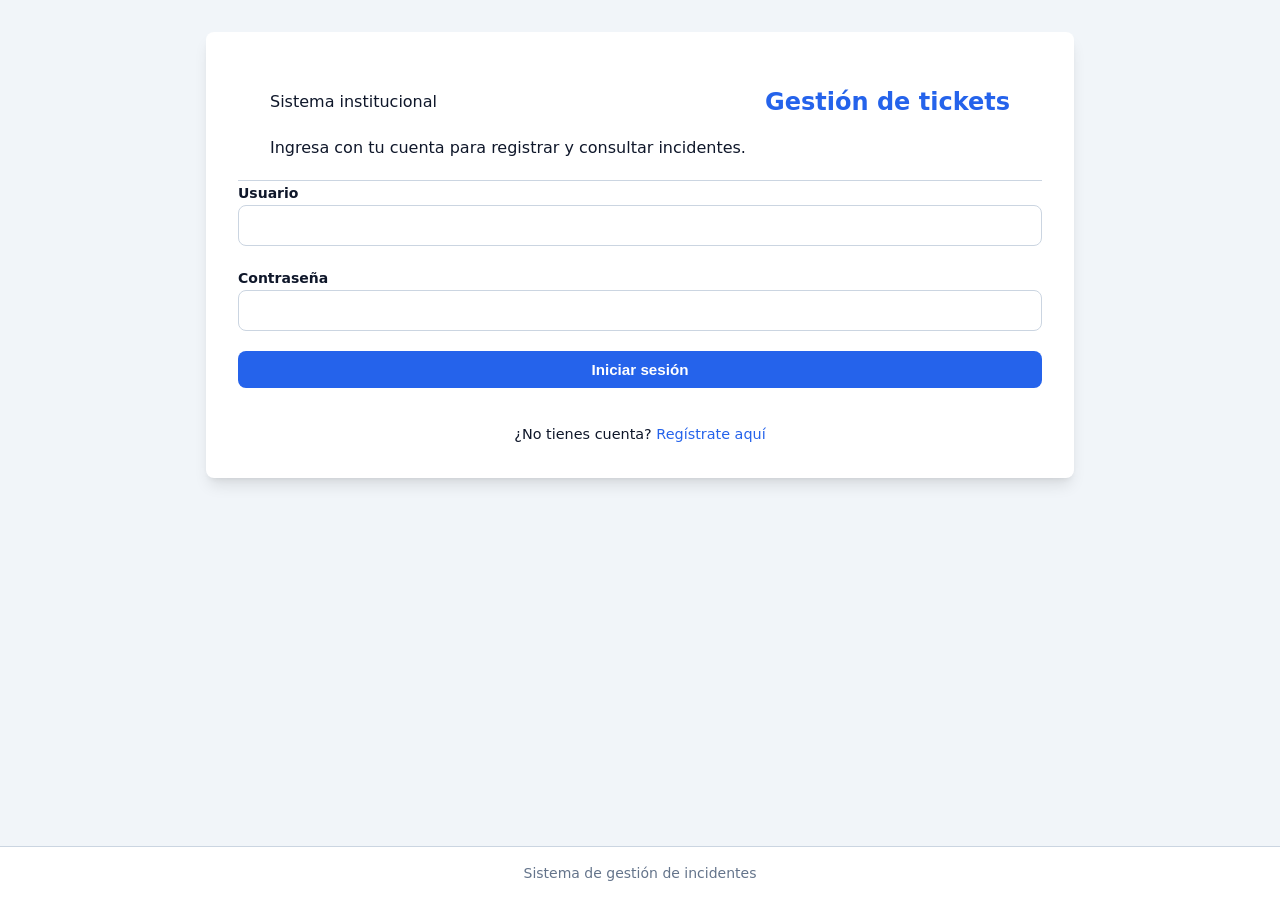
<file: Frontend/index.html>
<!DOCTYPE html>
<html lang="es">
<head>
    <meta charset="UTF-8">
    <meta name="viewport" content="width=device-width, initial-scale=1.0">
    <meta name="description" content="Sistema institucional para el registro y seguimiento de tickets.">
    <title>Iniciar sesión | Sistema de Ticket</title>
    <link rel="stylesheet" href="css/estilos.css">
    <script src="js/login.js" defer></script>
</head>

<body>
    <main>
        <section>
            <header>
                <p>Sistema institucional</p>
                <h1 id="titulo-login">Gestión de tickets</h1>
                <p>Ingresa con tu cuenta para registrar y consultar incidentes.</p>
            </header>

            <form id="formulario-login">
                <div>
                    <label for="usuario">Usuario</label>
                    <input type="text" id="usuario" name="usuario" maxlength="50" autocomplete="username" required>
                </div>

                <div>
                    <label for="password">Contraseña</label>
                    <input type="password" id="password" name="password" autocomplete="current-password" required>
                </div>

                <p id="mensaje-error" role="alert" hidden></p>

                <button type="submit">Iniciar sesión</button>

                <!-- Enlace opcional para ir a crear usuario -->
                <p style="text-align: center; margin-top: 1rem; font-size: 0.9rem;">
                    ¿No tienes cuenta? <a href="templates/crear-usuario.html">Regístrate aquí</a>
                </p>
            </form>
        </section>
    </main>

    <footer>
        <p>Sistema de gestión de incidentes</p>
    </footer>
</body>
</html>
</file>
<file: Frontend/css/estilos.css>
:root {
  --primary: #2563eb;
  --primary-hover: #1d4ed8;
  --bg-color: #f1f5f9;
  --card-bg: #ffffff;
  --text-color: #0f172a;
  --text-muted: #64748b;
  --border-color: #cbd5e1;
  --danger-color: #ef4444;
  --success-color: #22c55e;
  --radius: 8px;
  --shadow: 0 10px 15px -3px rgba(0, 0, 0, 0.1), 0 4px 6px -4px rgba(0, 0, 0, 0.1);
}

* {
  box-sizing: border-box;
  margin: 0;
  padding: 0;
}

body {
  font-family: system-ui, -apple-system, BlinkMacSystemFont, 'Segoe UI', Roboto, Oxygen, Ubuntu, Cantarell, sans-serif;
  background-color: var(--bg-color);
  color: var(--text-color);
  line-height: 1.5;
  display: flex;
  flex-direction: column;
  min-height: 100vh;
}

/* Header & Footer */
header {
  background-color: var(--card-bg);
  border-bottom: 1px solid var(--border-color);
  padding: 1.25rem 2rem;
  display: flex;
  justify-content: space-between;
  align-items: center;
  flex-wrap: wrap;
  gap: 1rem;
}

header h1 {
  font-size: 1.5rem;
  color: var(--primary);
}

header nav {
  display: flex;
  align-items: center;
  gap: 1rem;
}

footer {
  text-align: center;
  padding: 1rem;
  font-size: 0.875rem;
  color: var(--text-muted);
  margin-top: auto;
  border-top: 1px solid var(--border-color);
  background-color: var(--card-bg);
}

/* Layout Principal */
main {
  flex: 1;
  width: 100%;
  max-width: 900px;
  margin: 2rem auto;
  padding: 0 1rem;
}

/* Contenedores y Tarjetas */
.card, section {
  background-color: var(--card-bg);
  padding: 2rem;
  border-radius: var(--radius);
  box-shadow: var(--shadow);
  margin-bottom: 1.5rem;
}

/* Vista Centrada para Login y Registro */
body.auth-page main {
  max-width: 420px;
  display: flex;
  align-items: center;
  justify-content: center;
}

body.auth-page section {
  width: 100%;
}

/* Formularios y Inputs */
form {
  display: flex;
  flex-direction: column;
  gap: 1.25rem;
}

.form-group {
  display: flex;
  flex-direction: column;
  gap: 0.35rem;
}

label {
  font-size: 0.875rem;
  font-weight: 600;
  color: var(--text-color);
}

input, select, textarea {
  width: 100%;
  padding: 0.65rem 0.85rem;
  border: 1px solid var(--border-color);
  border-radius: var(--radius);
  font-size: 1rem;
  background-color: #fff;
  transition: border-color 0.2s, box-shadow 0.2s;
}

input:focus, select:focus, textarea:focus {
  outline: none;
  border-color: var(--primary);
  box-shadow: 0 0 0 3px rgba(37, 99, 235, 0.15);
}

/* Botones y Links */
button, .btn {
  display: inline-block;
  background-color: var(--primary);
  color: #fff;
  padding: 0.65rem 1.25rem;
  border: none;
  border-radius: var(--radius);
  font-weight: 600;
  font-size: 0.95rem;
  cursor: pointer;
  text-decoration: none;
  text-align: center;
  transition: background-color 0.2s;
}

button:hover, .btn:hover {
  background-color: var(--primary-hover);
}

.btn-secondary {
  background-color: #e2e8f0;
  color: var(--text-color);
}

.btn-secondary:hover {
  background-color: #cbd5e1;
}

a {
  color: var(--primary);
  text-decoration: none;
}

a:hover {
  text-decoration: underline;
}

/* Links auxiliares de Auth */
.auth-links {
  text-align: center;
  font-size: 0.875rem;
  margin-top: 0.5rem;
}

/* Mensajes de estado */
#mensaje-error {
  color: var(--danger-color);
  font-size: 0.875rem;
  font-weight: 500;
}

#mensaje-exito {
  color: var(--success-color);
  font-size: 0.875rem;
  font-weight: 500;
}

/* Tablas / Listas de Tickets */
.ticket-card {
  border: 1px solid var(--border-color);
  padding: 1rem;
  border-radius: var(--radius);
  margin-top: 1rem;
  background-color: #f8fafc;
}
</file>
